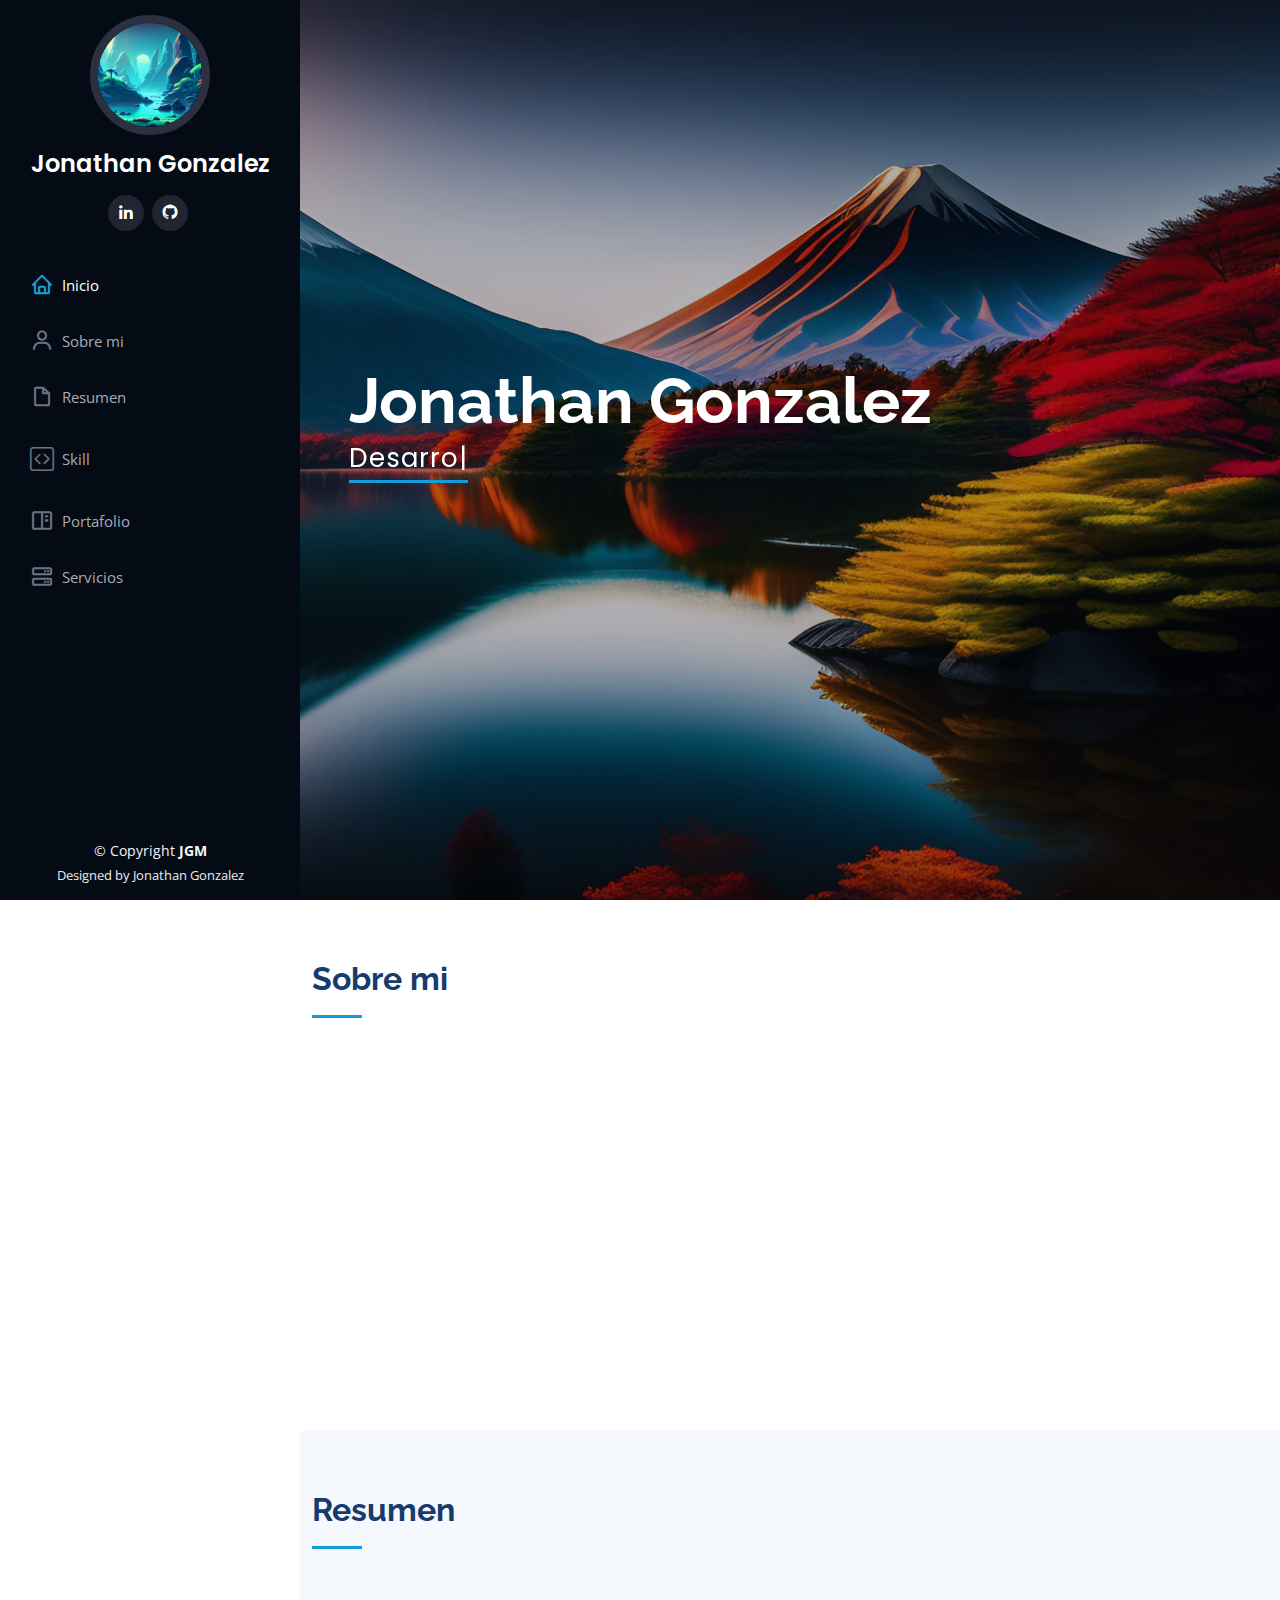
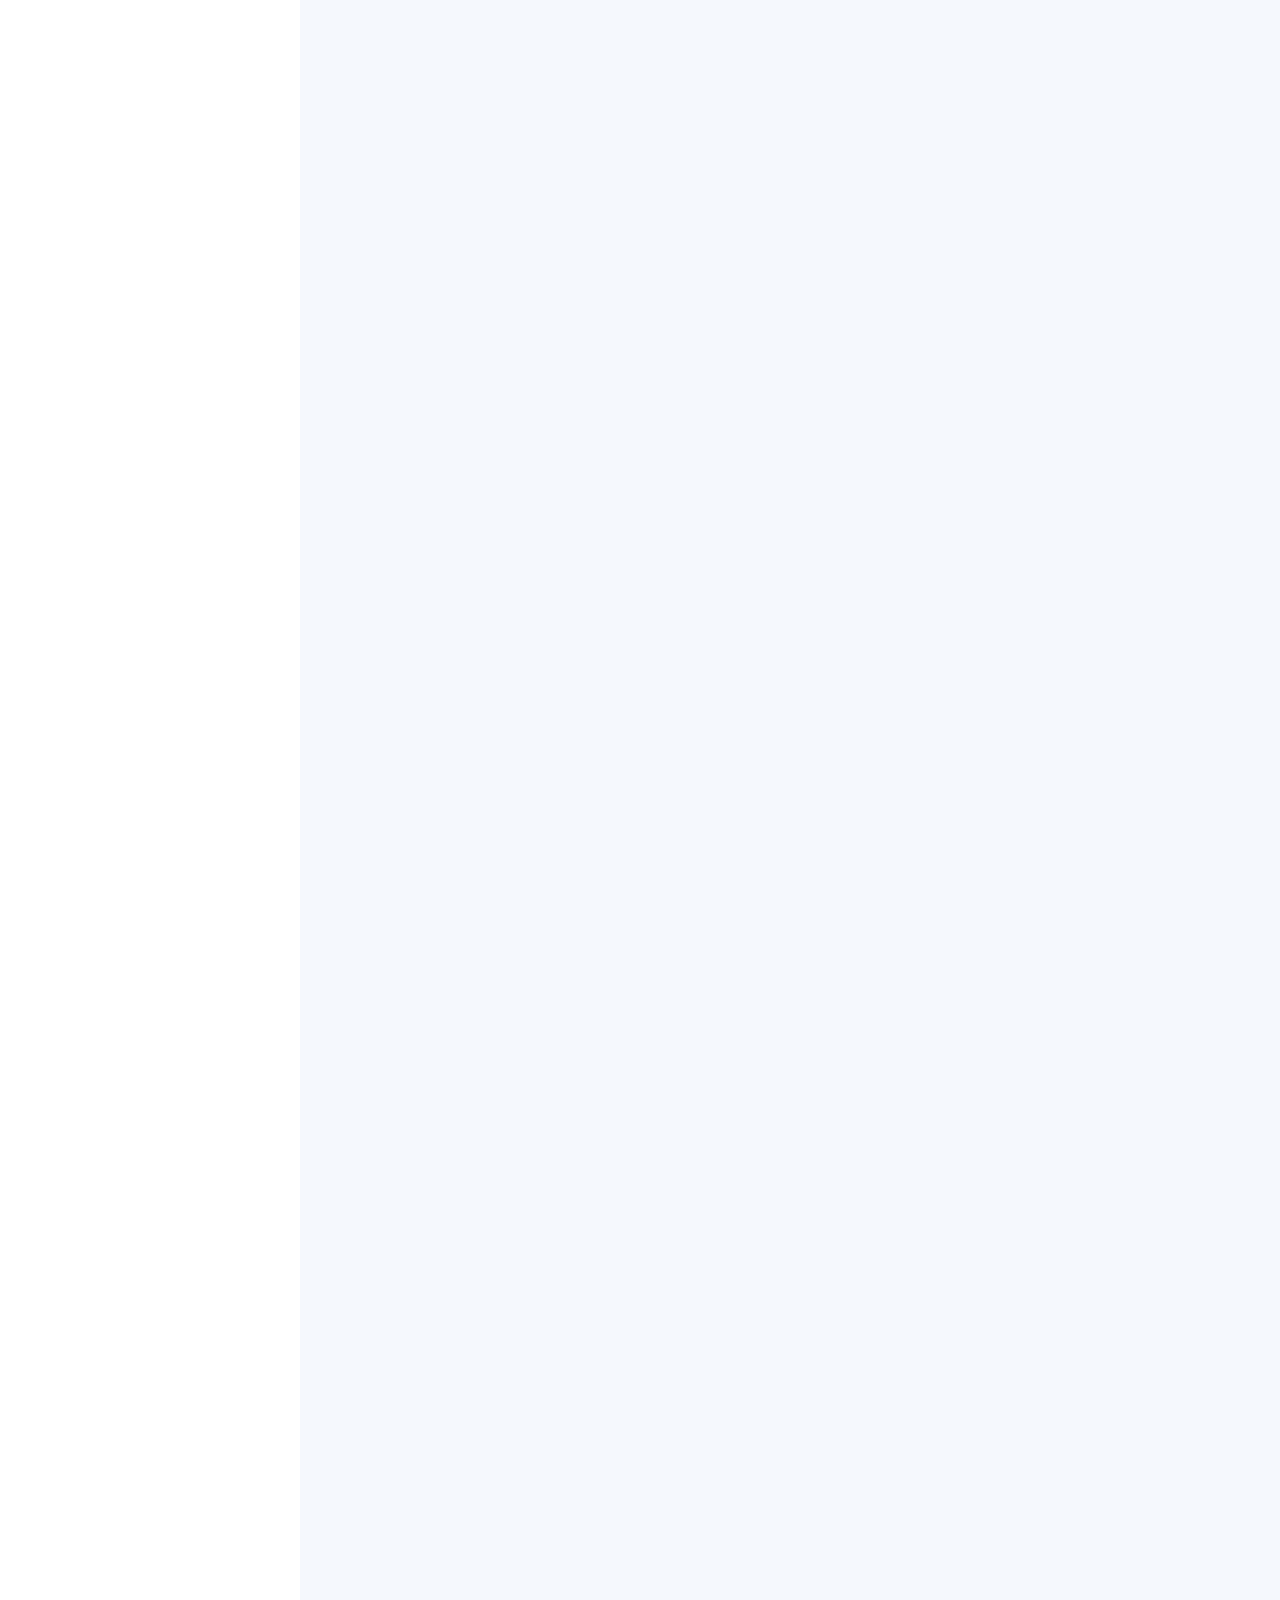
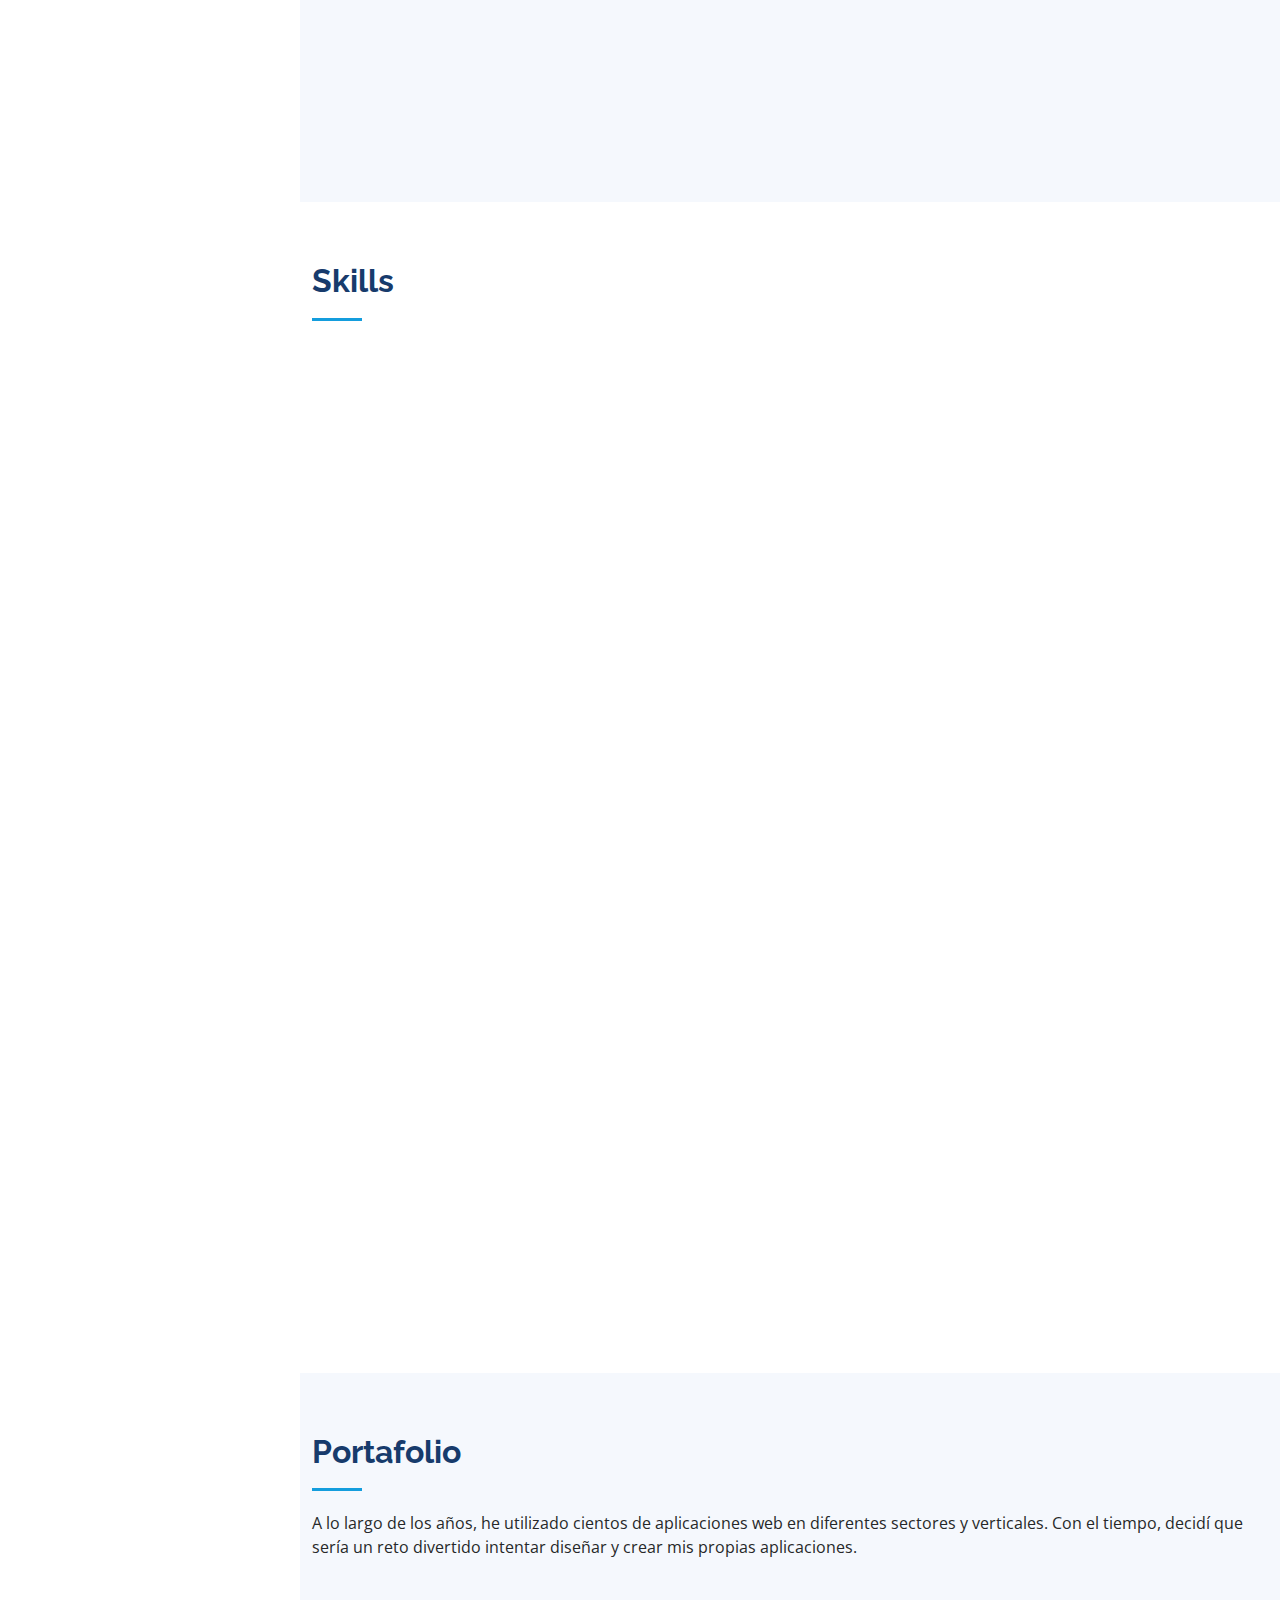
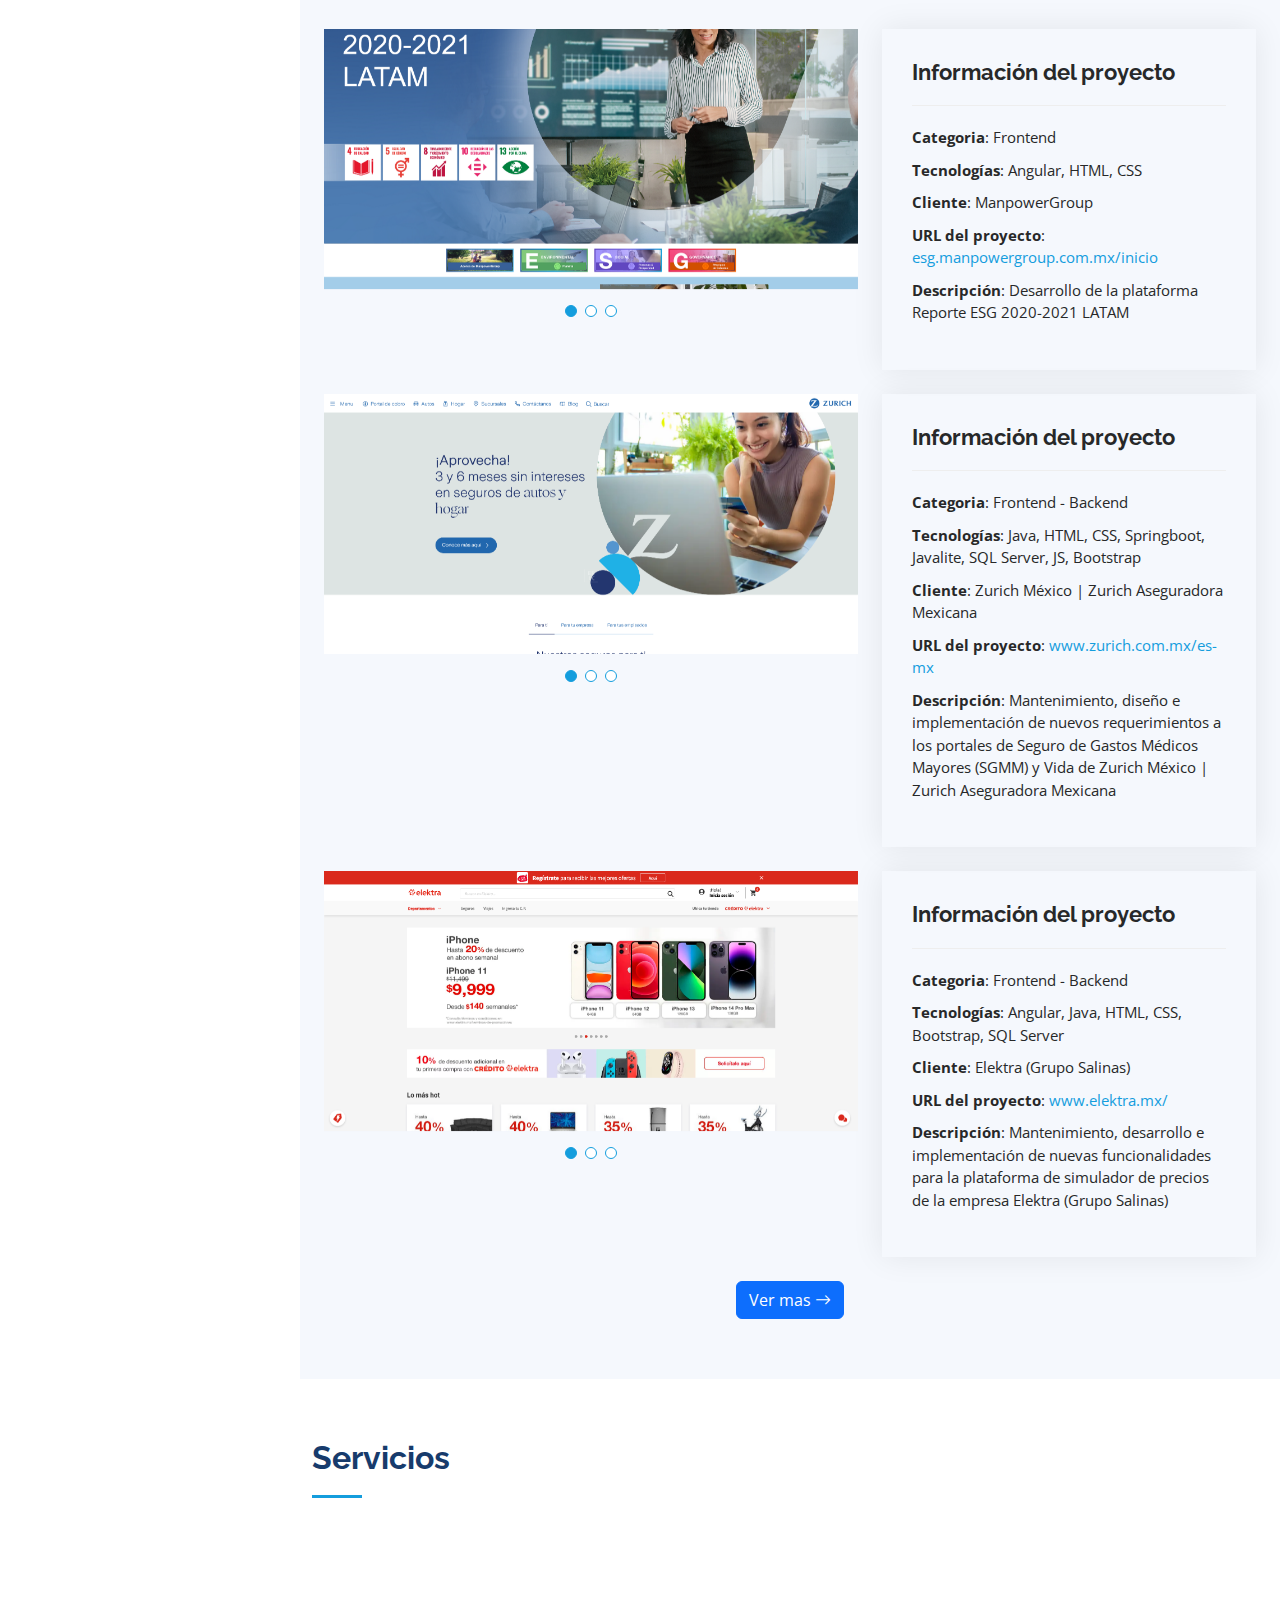
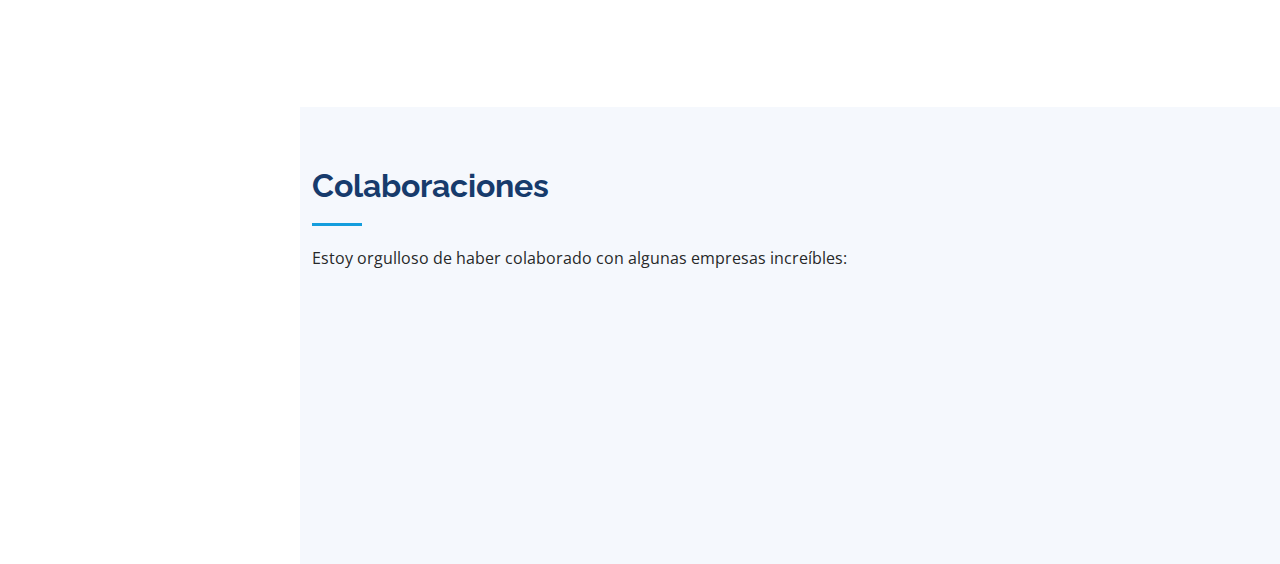
<file: index.html>
<!DOCTYPE html>
<html lang="en">

<head>
  <meta charset="utf-8">
  <meta content="width=device-width, initial-scale=1.0" name="viewport">

  <title>Jonathan GM | Fullstack web developer, Freelancer</title>
  <meta content="" name="description">
  <meta content="" name="keywords">

  <!-- Favicons -->
  <link href="assets/img/favicon-icon.png" rel="icon">
  <link href="assets/img/appletouch-icon.png" rel="apple-touch-icon">

  <!-- Google Fonts -->
  <link href="https://fonts.googleapis.com/css?family=Open+Sans:300,300i,400,400i,600,600i,700,700i|Raleway:300,300i,400,400i,500,500i,600,600i,700,700i|Poppins:300,300i,400,400i,500,500i,600,600i,700,700i" rel="stylesheet">

  <!-- Vendor CSS Files -->
  <link href="assets/vendor/aos/aos.css" rel="stylesheet">
  <link href="assets/vendor/bootstrap/css/bootstrap.min.css" rel="stylesheet">
  <link href="assets/vendor/bootstrap-icons/bootstrap-icons.css" rel="stylesheet">
  <link href="assets/vendor/boxicons/css/boxicons.min.css" rel="stylesheet">
  <link href="assets/vendor/glightbox/css/glightbox.min.css" rel="stylesheet">
  <link href="assets/vendor/swiper/swiper-bundle.min.css" rel="stylesheet">

  <!-- Template Main CSS File -->
  <link href="assets/css/style.css" rel="stylesheet">

  <!-- =======================================================
  * Template Name: Portfolio
  * Updated: May 20 2023 with Bootstrap v5.2.3
  * Author: Jonathan Gonzalez
  ======================================================== -->
</head>

<body>

  <!-- ======= Mobile nav toggle button ======= -->
  <i class="bi bi-list mobile-nav-toggle d-xl-none"></i>

  <!-- ======= Header ======= -->
  <header id="header">
    <div class="d-flex flex-column">

      <div class="profile">
        <img src="assets/img/profile-img.jpg" alt="" class="img-fluid rounded-circle">
        <h1 class="text-light"><a href="index.html">Jonathan Gonzalez</a></h1>
        <div class="social-links mt-3 text-center">
          <a href="https://www.linkedin.com/in/jon-gonmen/" class="linkedin"><i class="bx bxl-linkedin"></i></a>
          <a href="https://github.com/jhonndev" class="github"><i class="bx bxl-github"></i></a>
        </div>
      </div>

      <nav id="navbar" class="nav-menu navbar">
        <ul>
          <li><a href="#hero" class="nav-link scrollto active"><i class="bx bx-home"></i> <span>Inicio</span></a></li>
          <li><a href="#about" class="nav-link scrollto"><i class="bx bx-user"></i> <span>Sobre mi</span></a></li>
          <li><a href="#resume" class="nav-link scrollto"><i class="bx bx-file-blank"></i> <span>Resumen</span></a></li>
          <li><a href="#skills" class="nav-link scrollto"><i class="bi bi-code-square"></i> <span>Skill</span></a></li>
          <li><a href="#portfolio" class="nav-link scrollto"><i class="bx bx-book-content"></i> <span>Portafolio</span></a></li>
          <li><a href="#services" class="nav-link scrollto"><i class="bx bx-server"></i> <span>Servicios</span></a></li>
        </ul>
      </nav><!-- .nav-menu -->
    </div>
  </header><!-- End Header -->

  <!-- ======= Hero Section ======= -->
  <section id="hero" class="d-flex flex-column justify-content-center align-items-center">
    <div class="hero-container" data-aos="fade-in">
      <h1>Jonathan Gonzalez</h1>
      <p><span class="typed" data-typed-items="Desarrollador Frontend, Desarrollador BackEnd, Freelancer"></span></p>
    </div>
  </section><!-- End Hero -->

  <main id="main">

    <!-- ======= About Section ======= -->
    <section id="about" class="about">
      <div class="container">

        <div class="section-title">
          <h2>Sobre mi</h2>
        </div>

        <div class="row">
          <div class="col-lg-4" data-aos="fade-right">
            <img src="assets/img/aboutMe.png" class="img-fluid" alt="">
          </div>
          <div class="col-lg-8 pt-4 pt-lg-0 content" data-aos="fade-left">
            <h3>Desarrollador Web Fullstack</h3>            
            <p>
              Soy <strong>programador full stack</strong>  con experiencia en la industria de seguros, consultoría y educacion. Me especializo en tecnologías con lenguajes como Java, Angular, JavaScript entre otros. Tengo sólidos conocimientos en diseño de interfaces, experiencia de usuarios, code reviews, automatizacion de pruebas API y pruebas de seguridad
            </p>
            <p>
              Siempre he sido una persona con un lado creativo y otro lógico. 
              Cuando descubri el desarrollo web en la universidad, me di cuenta de que sería el ajuste perfecto. Podía usar mi lado creativo para diseñar 
              y mi lado lógico para programar. Además, ser diseñador y desarrollador a la vez me permite asegurarme de que no se pierda ningún detalle en la traducción.
            </p>
          </div>
        </div>

      </div>
    </section><!-- End About Section -->

    <!-- ======= Resume Section ======= -->
    <section id="resume" class="resume section-bg">
      <div class="container">

        <div class="section-title">
          <h2>Resumen</h2>
        </div>

        <div class="row">
          <div class="col-lg-6" data-aos="fade-up">

            <h3 class="resume-title">Educación</h3>
            <div class="resume-item">
              <h4>Ingeniero en Computación</h4>
              <h5>2016 - 2021</h5>
              <p><em>Universidad de Ixtlahuaca CUI, Ixtlahuaca de Rayón, MX</em></p>
              <ul>
                <li>Desarrollo de software</li>
                <li>Analisis de bases de datos</li>
                <li>Administración de servidores</li>
                <li>Administración de redes</li>
                <li>Metodologías de la investigación</li>
              </ul>
            </div>
          </div>
          <div class="col-lg-6" data-aos="fade-up" data-aos-delay="100">
            <h3 class="resume-title">Experiencia Profesional</h3>
            <div class="resume-item">
              <h4>Desarrollador Web</h4>
              <h5>Nov 2022 - May 2023</h5>
              <p><em>Opentechnology de México - Ciudad de México</em></p>
              <ul>
                <li>Mantenimiento, desarrollo e implementación de nuevas funcionalidades para
                  la plataforma de simulador de precios de la empresa Elektra (Grupo Salinas)
                  utilizando las tecnologias de Angular (Frontend) para los microfrontend y Java
                  (Backend) para los servicios api, asi como Microsoft SQL Server como base de
                  datos, todo alojado en AWS.</li>
                <li>Desarrollo de la plataforma Reporte ESG 2020-2021 LATAM para la empresa ManpowerGroup, utilizando la tecnologia de Angular.</li>
              </ul>
            </div>
            <div class="resume-item">
              <h4>Desarrollador Java</h4>
              <h5>Ene 2022 - Nov 2022</h5>
              <p><em>Zurich Insurance - Naucalpan de Juarez, México</em></p>
              <ul>
                <li>Atención a la resolución de incidencias técnicas y actualizaciones de
                  información de usuarios en Bases de datos utilizando SQL Server sobre los
                  sistemas en producción.
                </li>
                <li>Realización de test de API con SOAPUI en los ambientes previos.</li>
                <li>Consumo e implementación de servicios web en sistemas productivos
                  creados con Swagger y OpenAPI, con java servicios REST, RESTFull, SOAP.</li>
                <li>Optimización de mejoras continuas en los sistemas productivos para mejorar
                  la seguridad, tiempo de carga, diseño e implementación de nuevas
                  funcionalidades utilizando los paradigmas POO y MVC.</li>
                <li>Análisis de requerimientos y diseño de las aplicaciones en perfiles Front-End y
                  Back-End para la codificación eficaz así como implementar code reviews
                  utilizando como tecnologia java (Spring Boot y javalite), HTML, CSS, JS,
                  Bootstrap.
                </li>
                <li>Se utilizaron herramientas de versionamiento de codigo como SVN, Team
                  Foundation.
                </li>
                <li>Soporte técnico a los usuarios que utilizan los sistemas productivos
                </li>
                <li>Despliegue de las aplicaciones web a producción utilizando Tomcat, Apache,
                  OpenJDK, Linux, Unix.</li>
              </ul>
            </div>

            <div class="resume-item">
              <h4>Desarrollador Web</h4>
              <h5>Feb 2020 - Nov 2021</h5>
              <p><em>Dep. de Extensión y Vinculación Universidad de Ixtlahuaca - Ixtlahuaca de Rayón</em></p>
              <ul>
                <li>Desarrollo e implementación del sitio web para el departamento de extensión
                  y vinculación así como implementación y actualización de módulos utilizando
                  las tecnologias Angular, HTML, CSS, Javascript, Java, SQL Server.</li>
                <li>Realice tareas de pruebas automatizadas y funciones complejas de forma rutinaria, test de usabilidad.</li>
                <li>Implementación de la metodologia Agil para la elaboración de los proyectos solicitados.</li>
                <li>Se realizaron proyectos con las tecnologias React, HTML, CSS, javascript, python(flask, django), base de datos MongoDB, Postgres</li>
              </ul>
            </div>

          </div>
        </div>

      </div>
    </section><!-- End Resume Section -->

    <!-- ======= Skills Section ======= -->
    <section id="skills" class="skills">
      <div class="container">

        <div class="section-title">
          <h2>Skills</h2>
        </div>

        <div class="skills-content">
          <div class="row">

            <div class="col-md-6 mb-3" data-aos="fade-up">
              <div class="card">
                <div class="card-header"><i class="bi bi-calendar3-event-fill"></i><strong> Frontend</strong></div>
                <div class="card-body">

                  <div class="row">
                    <div class="col-md-6">
                      <div class="progress">
                        <span class="skill">HTML <i class="val">100%</i></span>
                        <div class="progress-bar-wrap">
                          <div class="progress-bar" role="progressbar" aria-valuenow="100" aria-valuemin="0" aria-valuemax="100"></div>
                        </div>
                      </div>
                      <div class="progress">
                        <span class="skill">CSS <i class="val">90%</i></span>
                        <div class="progress-bar-wrap">
                          <div class="progress-bar" role="progressbar" aria-valuenow="98" aria-valuemin="0" aria-valuemax="100"></div>
                        </div>
                      </div>
                      <div class="progress">
                        <span class="skill">JavaScript <i class="val">93%</i></span>
                        <div class="progress-bar-wrap">
                          <div class="progress-bar" role="progressbar" aria-valuenow="93" aria-valuemin="0" aria-valuemax="100"></div>
                        </div>
                      </div>
                      <div class="progress">
                        <span class="skill">Angular <i class="val">90%</i></span>
                        <div class="progress-bar-wrap">
                          <div class="progress-bar" role="progressbar" aria-valuenow="90" aria-valuemin="0" aria-valuemax="100"></div>
                        </div>
                      </div>
                      <div class="progress">
                        <span class="skill">Bootstrap <i class="val">100%</i></span>
                        <div class="progress-bar-wrap">
                          <div class="progress-bar" role="progressbar" aria-valuenow="100" aria-valuemin="0" aria-valuemax="100"></div>
                        </div>
                      </div>
                      <div class="progress">
                        <span class="skill">Material UI <i class="val">90%</i></span>
                        <div class="progress-bar-wrap">
                          <div class="progress-bar" role="progressbar" aria-valuenow="90" aria-valuemin="0" aria-valuemax="100"></div>
                        </div>
                      </div>
                    </div>

                    <div class="col-md-6">
                      <div class="progress">
                        <span class="skill">VUE <i class="val">60%</i></span>
                        <div class="progress-bar-wrap">
                          <div class="progress-bar" role="progressbar" aria-valuenow="60" aria-valuemin="0" aria-valuemax="100"></div>
                        </div>
                      </div>
                      <div class="progress">
                        <span class="skill">React <i class="val">65%</i></span>
                        <div class="progress-bar-wrap">
                          <div class="progress-bar" role="progressbar" aria-valuenow="65" aria-valuemin="0" aria-valuemax="100"></div>
                        </div>
                      </div>
                    </div>

                  </div>
  
                </div>
              </div>
            </div>
  
            <div class="col-md-6 mb-3" data-aos="fade-up">
              <div class="card">
                <div class="card-header"><i class="bi bi-file-earmark-code-fill"></i><strong> Backend</strong></div>
                <div class="card-body">
  
                  <div class="row">
                    <div class="col-md-6">
  
                      <div class="progress">
                        <span class="skill">Java <i class="val">93%</i></span>
                        <div class="progress-bar-wrap">
                          <div class="progress-bar" role="progressbar" aria-valuenow="93" aria-valuemin="0" aria-valuemax="100"></div>
                        </div>
                      </div>
                      <div class="progress">
                        <span class="skill">C# <i class="val">89%</i></span>
                        <div class="progress-bar-wrap">
                          <div class="progress-bar" role="progressbar" aria-valuenow="89" aria-valuemin="0" aria-valuemax="100"></div>
                        </div>
                      </div>
                      <div class="progress">
                        <span class="skill">Springboot <i class="val">93%</i></span>
                        <div class="progress-bar-wrap">
                          <div class="progress-bar" role="progressbar" aria-valuenow="93" aria-valuemin="0" aria-valuemax="100"></div>
                        </div>
                      </div>
                      <div class="progress">
                        <span class="skill">Javalite <i class="val">85%</i></span>
                        <div class="progress-bar-wrap">
                          <div class="progress-bar" role="progressbar" aria-valuenow="85" aria-valuemin="0" aria-valuemax="100"></div>
                        </div>
                      </div>
                      <div class="progress">
                        <span class="skill">Typescript <i class="val">94%</i></span>
                        <div class="progress-bar-wrap">
                          <div class="progress-bar" role="progressbar" aria-valuenow="94" aria-valuemin="0" aria-valuemax="100"></div>
                        </div>
                      </div>
                      <div class="progress">
                        <span class="skill">NodeJS <i class="val">88%</i></span>
                        <div class="progress-bar-wrap">
                          <div class="progress-bar" role="progressbar" aria-valuenow="88" aria-valuemin="0" aria-valuemax="100"></div>
                        </div>
                      </div>
  
                    </div>
  
                    <div class="col-md-6">
  
                      <div class="progress">
                        <span class="skill">Express <i class="val">88%</i></span>
                        <div class="progress-bar-wrap">
                          <div class="progress-bar" role="progressbar" aria-valuenow="88" aria-valuemin="0" aria-valuemax="100"></div>
                        </div>
                      </div>
                      <div class="progress">
                        <span class="skill">PHP <i class="val">80%</i></span>
                        <div class="progress-bar-wrap">
                          <div class="progress-bar" role="progressbar" aria-valuenow="80" aria-valuemin="0" aria-valuemax="100"></div>
                        </div>
                      </div>
                      <div class="progress">
                        <span class="skill">Python <i class="val">60%</i></span>
                        <div class="progress-bar-wrap">
                          <div class="progress-bar" role="progressbar" aria-valuenow="60" aria-valuemin="0" aria-valuemax="100"></div>
                        </div>
                      </div>
                      <div class="progress">
                        <span class="skill">Django <i class="val">62%</i></span>
                        <div class="progress-bar-wrap">
                          <div class="progress-bar" role="progressbar" aria-valuenow="62" aria-valuemin="0" aria-valuemax="100"></div>
                        </div>
                      </div>
                      <div class="progress">
                        <span class="skill">Flask <i class="val">65%</i></span>
                        <div class="progress-bar-wrap">
                          <div class="progress-bar" role="progressbar" aria-valuenow="65" aria-valuemin="0" aria-valuemax="100"></div>
                        </div>
                      </div>
  
                    </div>
  
                  </div>
                  
                </div>
              </div>
            </div>
  
            <div class="col-md-6 mb-3" data-aos="fade-up" data-aos-delay="200">
              <div class="card">
                <div class="card-header"><i class="bi bi-database-fill"></i><strong> Bases de Datos</strong></div>
                <div class="card-body">
                  <div class="progress">
                    <span class="skill">Microsoft SQL Server <i class="val">96%</i></span>
                    <div class="progress-bar-wrap">
                      <div class="progress-bar" role="progressbar" aria-valuenow="96" aria-valuemin="0" aria-valuemax="100"></div>
                    </div>
                  </div>
                  <div class="progress">
                    <span class="skill">MySQL <i class="val">95%</i></span>
                    <div class="progress-bar-wrap">
                      <div class="progress-bar" role="progressbar" aria-valuenow="95" aria-valuemin="0" aria-valuemax="100"></div>
                    </div>
                  </div>
                  <div class="progress">
                    <span class="skill">PostgreSQL <i class="val">82%</i></span>
                    <div class="progress-bar-wrap">
                      <div class="progress-bar" role="progressbar" aria-valuenow="82" aria-valuemin="0" aria-valuemax="100"></div>
                    </div>
                  </div>
                  <div class="progress">
                    <span class="skill">MariaDB <i class="val">78%</i></span>
                    <div class="progress-bar-wrap">
                      <div class="progress-bar" role="progressbar" aria-valuenow="78" aria-valuemin="0" aria-valuemax="100"></div>
                    </div>
                  </div>
                  <div class="progress">
                    <span class="skill">MongoDB <i class="val">80%</i></span>
                    <div class="progress-bar-wrap">
                      <div class="progress-bar" role="progressbar" aria-valuenow="80" aria-valuemin="0" aria-valuemax="100"></div>
                    </div>
                  </div>
                </div>
              </div>
            </div>
  
            <div class="col-md-6 mb-3" data-aos="fade-up" data-aos-delay="200">
              <div class="card">
                <div class="card-header"><i class="bi bi-bookmark-check-fill"></i><strong> Otras tecnologías</strong></div>
                <div class="card-body">
                  <div class="row">
                    <div class="col-md-6">
                        <ul>
                          <li><span class="skill">Microservicios con Java (Springboot) y C#</span></li>
                          <li><span class="skill">Creación de API's con Springboot, C# y NodeJS(Express)</span></li>
                          <li><span class="skill">Creación de microfrontend con Angular</span></li>
                          <li><span class="skill">Documentación de API's con Swagger</span></li>
                          <li><span class="skill">Programación Orientada a Objetos (POO) y Modelo Vista Controlador (MVC)</span></li>
                          <li><span class="skill">Aplicaciones web progresivas (PWA)</span></li>
                        </ul>
                    </div>
  
                    <div class="col-md-6">
                        <ul>
                          <li><span class="skill">Kubernetes, Docker, Elastic Stack, webpack, entornos virtuales</span></li>
                          <li><span class="skill">Patrones de diseño y seguridad</span></li>
                          <li><span class="skill">Fundamentos e integración en la nube con AWS y Microsoft Azure</span></li>
                          <li><span class="skill">Automatización de pruebas de API con SoapUI</span></li>
                          <li><span class="skill">Integración continua con Jenkis y pruebas unitarias con JUnit</span></li>
                        </ul>
                    </div>
  
                  </div>
                </div>
              </div>
            </div>
  
  
          </div>
        </div>

      </div> 

    </section><!-- End Skills Section -->

    <!-- ======= Portfolio Section ======= -->
    <section id="portfolio" class="portfolio section-bg">
      <div class="container">

        <div class="section-title">
          <h2>Portafolio</h2>
          <p>A lo largo de los años, he utilizado cientos de aplicaciones web en diferentes sectores y verticales. Con el tiempo, decidí que sería un reto divertido intentar diseñar y crear mis propias aplicaciones.</p>
        </div>

        <div id="portfolio-details" class="portfolio-details">
          <div class="container">
            <div class="row gy-4 mb-4">
              <div class="col-lg-7">
                <div class="portfolio-details-slider swiper">
                  <div class="swiper-wrapper align-items-center">
    
                    <div class="swiper-slide">
                      <img src="assets/img/portfolio/manpower1.png" alt="">
                    </div>
    
                    <div class="swiper-slide">
                      <img src="assets/img/portfolio/manpower2.png" alt="">
                    </div>
    
                    <div class="swiper-slide">
                      <img src="assets/img/portfolio/manpower3.png" alt="">
                    </div>
    
                  </div>
                  <div class="swiper-pagination"></div>
                </div>
              </div>
    
              <div class="col-lg-5">
                <div class="portfolio-info">
                  <h3>Información del proyecto</h3>
                  <ul>
                    <li><strong>Categoria</strong>: Frontend</li>
                    <li><strong>Tecnologías</strong>: Angular, HTML, CSS</li>
                    <li><strong>Cliente</strong>: ManpowerGroup</li>
                    <li><strong>URL del proyecto</strong>: <a href="https://esg.manpowergroup.com.mx/inicio">esg.manpowergroup.com.mx/inicio</a></li>
                    <li><strong>Descripción</strong>: Desarrollo de la plataforma Reporte ESG 2020-2021 LATAM</li>
                  </ul>
                </div>
              </div>
            </div>
    
            <div class="row gy-4 mb-4">
              <div class="col-lg-7">
                <div class="portfolio-details-slider swiper">
                  <div class="swiper-wrapper align-items-center">
    
                    <div class="swiper-slide">
                      <img src="assets/img/portfolio/zurich1.png" alt="">
                    </div>
    
                    <div class="swiper-slide">
                      <img src="assets/img/portfolio/zurich2.png" alt="">
                    </div>
    
                    <div class="swiper-slide">
                      <img src="assets/img/portfolio/zurich3.png" alt="">
                    </div>
    
                  </div>
                  <div class="swiper-pagination"></div>
                </div>
              </div>
    
              <div class="col-lg-5">
                <div class="portfolio-info">
                  <h3>Información del proyecto</h3>
                  <ul>
                    <li><strong>Categoria</strong>: Frontend - Backend</li>
                    <li><strong>Tecnologías</strong>: Java, HTML, CSS, Springboot, Javalite, SQL Server, JS, Bootstrap</li>
                    <li><strong>Cliente</strong>: Zurich México | Zurich Aseguradora Mexicana<li>
                    <li><strong>URL del proyecto</strong>: <a href="https://www.zurich.com.mx/es-mx">www.zurich.com.mx/es-mx</a></li>
                    <li><strong>Descripción</strong>: Mantenimiento, diseño e implementación de nuevos requerimientos a los portales de Seguro de Gastos Médicos Mayores (SGMM) y Vida de Zurich México | Zurich Aseguradora Mexicana</li>
                  </ul>
                </div>
              </div>
            </div>
    
            <div class="row gy-4 mb-4">
              <div class="col-lg-7">
                <div class="portfolio-details-slider swiper">
                  <div class="swiper-wrapper align-items-center">
    
                    <div class="swiper-slide">
                      <img src="assets/img/portfolio/elektra1.png" alt="">
                    </div>
    
                    <div class="swiper-slide">
                      <img src="assets/img/portfolio/elektra2.png" alt="">
                    </div>
    
                    <div class="swiper-slide">
                      <img src="assets/img/portfolio/elektra3.png" alt="">
                    </div>
    
                  </div>
                  <div class="swiper-pagination"></div>
                </div>
              </div>
    
              <div class="col-lg-5">
                <div class="portfolio-info">
                  <h3>Información del proyecto</h3>
                  <ul>
                    <li><strong>Categoria</strong>: Frontend - Backend</li>
                    <li><strong>Tecnologías</strong>: Angular, Java, HTML, CSS, Bootstrap, SQL Server </li>
                    <li><strong>Cliente</strong>: Elektra (Grupo Salinas)</li>
                    <li><strong>URL del proyecto</strong>: <a href="https://www.elektra.mx/">www.elektra.mx/</a></li>
                    <li><strong>Descripción</strong>: Mantenimiento, desarrollo e implementación de nuevas funcionalidades para
                      la plataforma de simulador de precios de la empresa Elektra (Grupo Salinas)</li>
                  </ul>
                </div>
              </div>
            </div>
          </div>
          <div class="text-center">
            <a href="portfolio-details.html" class="btn btn-primary">Ver mas <i class="bi bi-arrow-right"></i></a>
          </div>
        </div>

      </div>
    </section><!-- End Portfolio Section -->

    <!-- ======= Services Section ======= -->
    <section id="services" class="services">
      <div class="container">

        <div class="section-title">
          <h2>Servicios</h2>
        </div>

        <div class="row">
          <div class="col-lg-3 col-md-6 icon-box" data-aos="fade-up">
            <div class="icon"><i class="bi bi-window"></i></div>
            <h4 class="title"><a href="">Desarrollo Frontend</a></h4>
          </div>
          <div class="col-lg-3 col-md-6 icon-box" data-aos="fade-up" data-aos-delay="100">
            <div class="icon"><i class="bi bi-card-checklist"></i></div>
            <h4 class="title"><a href="">Desarrollo Backend</a></h4>
          </div>
          <div class="col-lg-3 col-md-6 icon-box" data-aos="fade-up" data-aos-delay="200">
            <div class="icon"><i class="bi bi-database"></i></div>
            <h4 class="title"><a href="">Administrador de bases de datos</a></h4>
          </div>
          <div class="col-lg-3 col-md-6 icon-box" data-aos="fade-up" data-aos-delay="300">
            <div class="icon"><i class="bi bi-hdd-stack"></i></div>
            <h4 class="title"><a href="">Administrador de servidores</a></h4>
          </div>
        </div>

      </div>
    </section><!-- End Services Section -->

    <!-- ======= Client Section ======= -->
    <section id="testimonials" class="testimonials section-bg">
      <div class="container">

        <div class="section-title">
          <h2>Colaboraciones</h2>
          <p>Estoy orgulloso de haber colaborado con algunas empresas increíbles:</p>
        </div>

        <div class="testimonials-slider swiper" data-aos="fade-up" data-aos-delay="100">
          <div class="swiper-wrapper">

            <div class="swiper-slide">
              <div class="testimonial-item" data-aos="fade-up">
                <img src="assets/img/testimonials/opentechLogo.jpg" class="testimonial-img" alt="">
                <h3>Opentechnology de México</h3>
              </div>
            </div><!-- End testimonial item -->

            <div class="swiper-slide">
              <div class="testimonial-item" data-aos="fade-up" data-aos-delay="100">
                <img src="assets/img/testimonials/zurichLogo.jpg" class="testimonial-img" alt="">
                <h3>Zurich México | Zurich Aseguradora Mexicana</h3>
              </div>
            </div><!-- End testimonial item -->

            <div class="swiper-slide">
              <div class="testimonial-item" data-aos="fade-up" data-aos-delay="200">
                <img src="assets/img/testimonials/elektraLogo.jpg" class="testimonial-img" alt="">
                <h3>Elektra | Grupo Salinas</h3>
              </div>
            </div><!-- End testimonial item -->

            <div class="swiper-slide">
              <div class="testimonial-item" data-aos="fade-up" data-aos-delay="300">
                <img src="assets/img/testimonials/manpowergroupLogo.jpg" class="testimonial-img" alt="">
                <h3>ManpowerGroup</h3>
              </div>
            </div><!-- End testimonial item -->

          </div>
          <div class="swiper-pagination"></div>
        </div>

      </div>
    </section><!-- End Testimonials Section -->


  </main><!-- End #main -->

  <!-- ======= Footer ======= -->
  <footer id="footer">
    <div class="container">
      <div class="copyright">
        &copy; Copyright <strong><span>JGM</span></strong>
      </div>
      <div class="credits">
        Designed by Jonathan Gonzalez
      </div>
    </div>
  </footer><!-- End  Footer -->

  <a href="#" class="back-to-top d-flex align-items-center justify-content-center"><i class="bi bi-arrow-up-short"></i></a>

  <!-- Vendor JS Files -->
  <script src="assets/vendor/purecounter/purecounter_vanilla.js"></script>
  <script src="assets/vendor/aos/aos.js"></script>
  <script src="assets/vendor/bootstrap/js/bootstrap.bundle.min.js"></script>
  <script src="assets/vendor/glightbox/js/glightbox.min.js"></script>
  <script src="assets/vendor/isotope-layout/isotope.pkgd.min.js"></script>
  <script src="assets/vendor/swiper/swiper-bundle.min.js"></script>
  <script src="assets/vendor/typed.js/typed.min.js"></script>
  <script src="assets/vendor/waypoints/noframework.waypoints.js"></script>
  <script src="assets/vendor/php-email-form/validate.js"></script>

  <!-- Template Main JS File -->
  <script src="assets/js/main.js"></script>

</body>

</html>
</file>
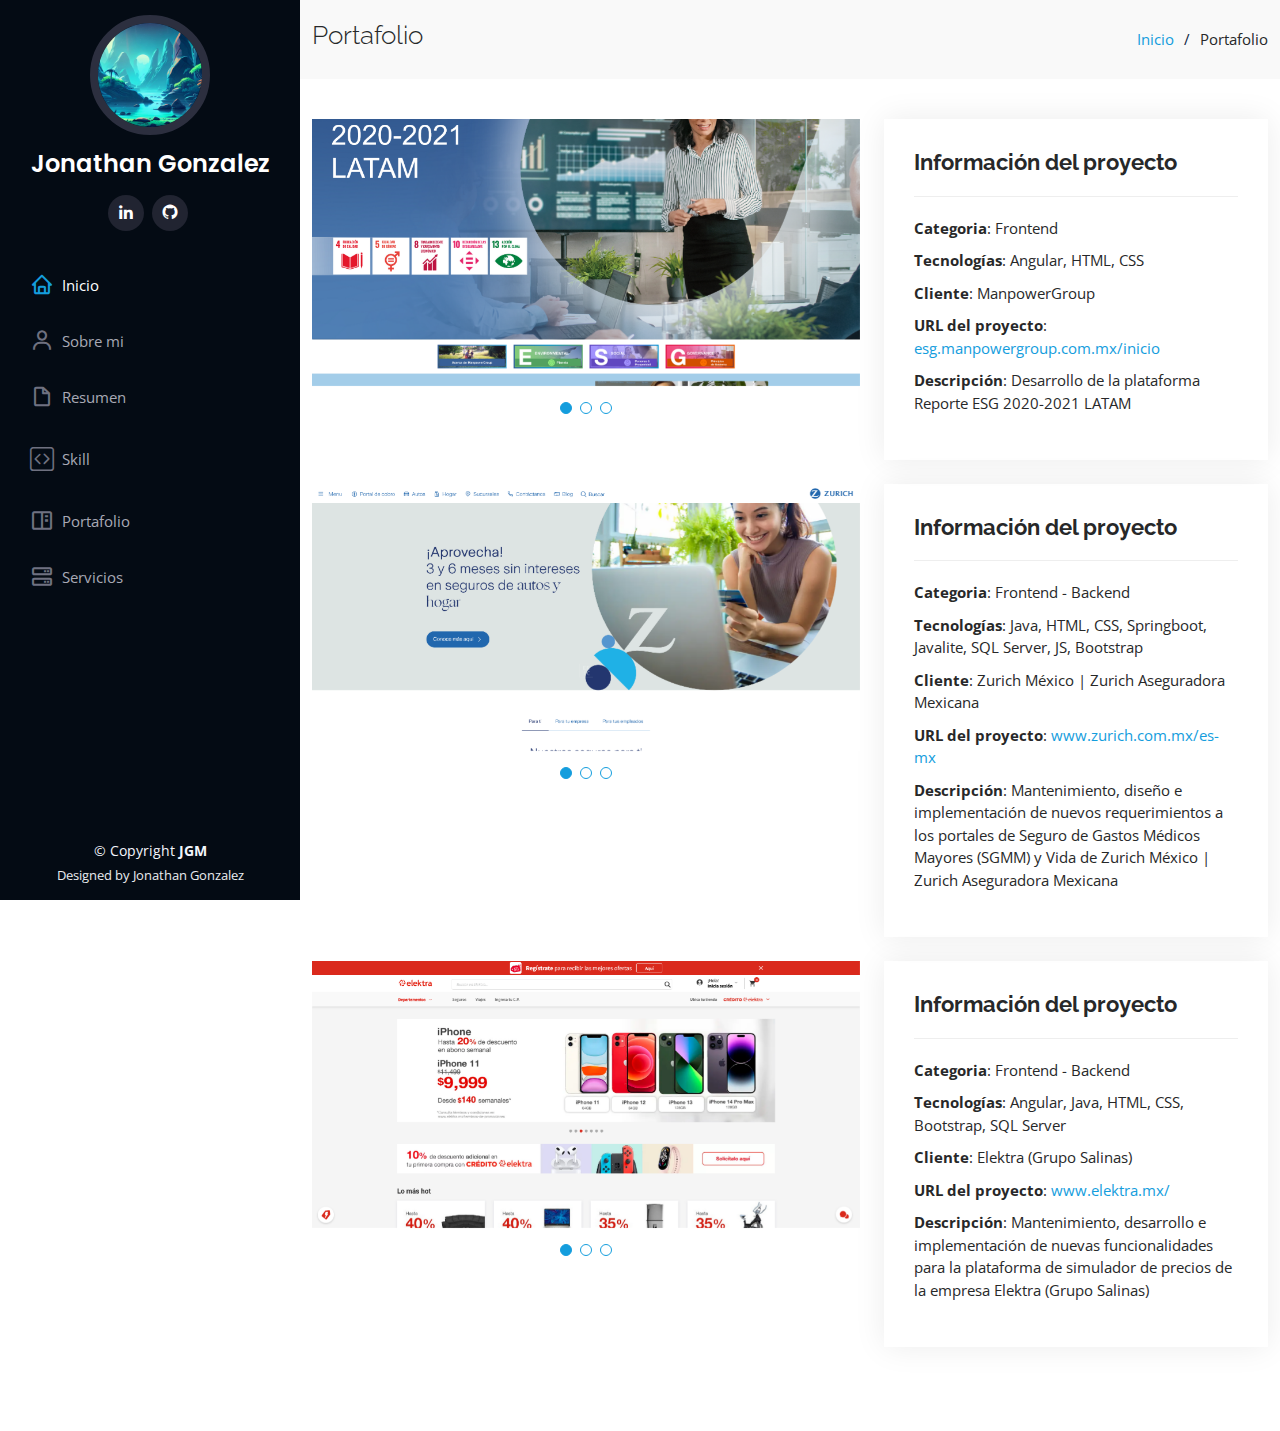
<file: portfolio-details.html>
<!DOCTYPE html>
<html lang="en">

<head>
  <meta charset="utf-8">
  <meta content="width=device-width, initial-scale=1.0" name="viewport">

  <title>Jonathan GM | Fullstack web developer, Freelancer</title>
  <meta content="" name="description">
  <meta content="" name="keywords">

  <!-- Favicons -->
  <link href="assets/img/favicon-icon.png" rel="icon">
  <link href="assets/img/appletouch-icon.png" rel="apple-touch-icon">

  <!-- Google Fonts -->
  <link href="https://fonts.googleapis.com/css?family=Open+Sans:300,300i,400,400i,600,600i,700,700i|Raleway:300,300i,400,400i,500,500i,600,600i,700,700i|Poppins:300,300i,400,400i,500,500i,600,600i,700,700i" rel="stylesheet">

  <!-- Vendor CSS Files -->
  <link href="assets/vendor/aos/aos.css" rel="stylesheet">
  <link href="assets/vendor/bootstrap/css/bootstrap.min.css" rel="stylesheet">
  <link href="assets/vendor/bootstrap-icons/bootstrap-icons.css" rel="stylesheet">
  <link href="assets/vendor/boxicons/css/boxicons.min.css" rel="stylesheet">
  <link href="assets/vendor/glightbox/css/glightbox.min.css" rel="stylesheet">
  <link href="assets/vendor/swiper/swiper-bundle.min.css" rel="stylesheet">

  <!-- Template Main CSS File -->
  <link href="assets/css/style.css" rel="stylesheet">

  <!-- =======================================================
  * Template Name: Portfolio
  * Updated: May 20 2023 with Bootstrap v5.2.3
  * Author: Jonathan Gonzalez
  ======================================================== -->
</head>

<body>

  <!-- ======= Mobile nav toggle button ======= -->
  <i class="bi bi-list mobile-nav-toggle d-xl-none"></i>

  <!-- ======= Header ======= -->
  <header id="header">
    <div class="d-flex flex-column">

      <div class="profile">
        <img src="assets/img/profile-img.jpg" alt="" class="img-fluid rounded-circle">
        <h1 class="text-light"><a href="index.html">Jonathan Gonzalez</a></h1>
        <div class="social-links mt-3 text-center">
          <a href="https://www.linkedin.com/in/jon-gonmen/" class="linkedin"><i class="bx bxl-linkedin"></i></a>
          <a href="https://github.com/jhonndev" class="github"><i class="bx bxl-github"></i></a>
        </div>
      </div>

      <nav id="navbar" class="nav-menu navbar">
        <ul>
          <li><a href="index.html#hero" class="nav-link scrollto active"><i class="bx bx-home"></i> <span>Inicio</span></a></li>
          <li><a href="index.html#about" class="nav-link scrollto"><i class="bx bx-user"></i> <span>Sobre mi</span></a></li>
          <li><a href="index.html#resume" class="nav-link scrollto"><i class="bx bx-file-blank"></i> <span>Resumen</span></a></li>
          <li><a href="index.html#skills" class="nav-link scrollto"><i class="bi bi-code-square"></i> <span>Skill</span></a></li>
          <li><a href="index.html#portfolio" class="nav-link scrollto"><i class="bx bx-book-content"></i> <span>Portafolio</span></a></li>
          <li><a href="index.html#services" class="nav-link scrollto"><i class="bx bx-server"></i> <span>Servicios</span></a></li>
        </ul>
      </nav><!-- .nav-menu -->
    </div>
  </header><!-- End Header -->

  <main id="main">

    <!-- ======= Breadcrumbs ======= -->
    <section id="breadcrumbs" class="breadcrumbs">
      <div class="container">

        <div class="d-flex justify-content-between align-items-center">
          <h2>Portafolio</h2>
          <ol>
            <li><a href="index.html">Inicio</a></li>
            <li>Portafolio</li>
          </ol>
        </div>

      </div>
    </section><!-- End Breadcrumbs -->

    <!-- ======= Portfolio Details Section ======= -->
    <section id="portfolio-details" class="portfolio-details">
      <div class="container">
        <div class="row gy-4 mb-4">
          <div class="col-lg-7">
            <div class="portfolio-details-slider swiper">
              <div class="swiper-wrapper align-items-center">

                <div class="swiper-slide">
                  <img src="assets/img/portfolio/manpower1.png" alt="">
                </div>

                <div class="swiper-slide">
                  <img src="assets/img/portfolio/manpower2.png" alt="">
                </div>

                <div class="swiper-slide">
                  <img src="assets/img/portfolio/manpower3.png" alt="">
                </div>

              </div>
              <div class="swiper-pagination"></div>
            </div>
          </div>

          <div class="col-lg-5">
            <div class="portfolio-info">
              <h3>Información del proyecto</h3>
              <ul>
                <li><strong>Categoria</strong>: Frontend</li>
                <li><strong>Tecnologías</strong>: Angular, HTML, CSS</li>
                <li><strong>Cliente</strong>: ManpowerGroup</li>
                <li><strong>URL del proyecto</strong>: <a href="https://esg.manpowergroup.com.mx/inicio">esg.manpowergroup.com.mx/inicio</a></li>
                <li><strong>Descripción</strong>: Desarrollo de la plataforma Reporte ESG 2020-2021 LATAM</li>
              </ul>
            </div>
          </div>
        </div>

        <div class="row gy-4 mb-4">
          <div class="col-lg-7">
            <div class="portfolio-details-slider swiper">
              <div class="swiper-wrapper align-items-center">

                <div class="swiper-slide">
                  <img src="assets/img/portfolio/zurich1.png" alt="">
                </div>

                <div class="swiper-slide">
                  <img src="assets/img/portfolio/zurich2.png" alt="">
                </div>

                <div class="swiper-slide">
                  <img src="assets/img/portfolio/zurich3.png" alt="">
                </div>

              </div>
              <div class="swiper-pagination"></div>
            </div>
          </div>

          <div class="col-lg-5">
            <div class="portfolio-info">
              <h3>Información del proyecto</h3>
              <ul>
                <li><strong>Categoria</strong>: Frontend - Backend</li>
                <li><strong>Tecnologías</strong>: Java, HTML, CSS, Springboot, Javalite, SQL Server, JS, Bootstrap</li>
                <li><strong>Cliente</strong>: Zurich México | Zurich Aseguradora Mexicana<li>
                <li><strong>URL del proyecto</strong>: <a href="https://www.zurich.com.mx/es-mx">www.zurich.com.mx/es-mx</a></li>
                <li><strong>Descripción</strong>: Mantenimiento, diseño e implementación de nuevos requerimientos a los portales de Seguro de Gastos Médicos Mayores (SGMM) y Vida de Zurich México | Zurich Aseguradora Mexicana</li>
              </ul>
            </div>
          </div>
        </div>

        <div class="row gy-4 mb-4">
          <div class="col-lg-7">
            <div class="portfolio-details-slider swiper">
              <div class="swiper-wrapper align-items-center">

                <div class="swiper-slide">
                  <img src="assets/img/portfolio/elektra1.png" alt="">
                </div>

                <div class="swiper-slide">
                  <img src="assets/img/portfolio/elektra2.png" alt="">
                </div>

                <div class="swiper-slide">
                  <img src="assets/img/portfolio/elektra3.png" alt="">
                </div>

              </div>
              <div class="swiper-pagination"></div>
            </div>
          </div>

          <div class="col-lg-5">
            <div class="portfolio-info">
              <h3>Información del proyecto</h3>
              <ul>
                <li><strong>Categoria</strong>: Frontend - Backend</li>
                <li><strong>Tecnologías</strong>: Angular, Java, HTML, CSS, Bootstrap, SQL Server </li>
                <li><strong>Cliente</strong>: Elektra (Grupo Salinas)</li>
                <li><strong>URL del proyecto</strong>: <a href="https://www.elektra.mx/">www.elektra.mx/</a></li>
                <li><strong>Descripción</strong>: Mantenimiento, desarrollo e implementación de nuevas funcionalidades para
                  la plataforma de simulador de precios de la empresa Elektra (Grupo Salinas)</li>
              </ul>
            </div>
          </div>
        </div>
      </div>
    </section><!-- End Portfolio Details Section -->

  </main><!-- End #main -->

  <!-- ======= Footer ======= -->
  <footer id="footer">
    <div class="container">
      <div class="copyright">
        &copy; Copyright <strong><span>JGM</span></strong>
      </div>
      <div class="credits">
        Designed by Jonathan Gonzalez
      </div>
    </div>
  </footer><!-- End  Footer -->

  <a href="#" class="back-to-top d-flex align-items-center justify-content-center"><i class="bi bi-arrow-up-short"></i></a>

  <!-- Vendor JS Files -->
  <script src="assets/vendor/purecounter/purecounter_vanilla.js"></script>
  <script src="assets/vendor/aos/aos.js"></script>
  <script src="assets/vendor/bootstrap/js/bootstrap.bundle.min.js"></script>
  <script src="assets/vendor/glightbox/js/glightbox.min.js"></script>
  <script src="assets/vendor/isotope-layout/isotope.pkgd.min.js"></script>
  <script src="assets/vendor/swiper/swiper-bundle.min.js"></script>
  <script src="assets/vendor/typed.js/typed.min.js"></script>
  <script src="assets/vendor/waypoints/noframework.waypoints.js"></script>
  <script src="assets/vendor/php-email-form/validate.js"></script>

  <!-- Template Main JS File -->
  <script src="assets/js/main.js"></script>

</body>

</html>
</file>
<file: assets/css/style.css>
/**
* Template Name: Portfolio
* Updated: May 20 2023 with Bootstrap v5.2.3
* Author: Jonathan Gonzalez
*/

/*--------------------------------------------------------------
# General
--------------------------------------------------------------*/
body {
  font-family: "Open Sans", sans-serif;
  color: #272829;
}

a {
  color: #149ddd;
  text-decoration: none;
}

a:hover {
  color: #37b3ed;
  text-decoration: none;
}

h1,
h2,
h3,
h4,
h5,
h6 {
  font-family: "Raleway", sans-serif;
}

/*--------------------------------------------------------------
# Back to top button
--------------------------------------------------------------*/
.back-to-top {
  position: fixed;
  visibility: hidden;
  opacity: 0;
  right: 15px;
  bottom: 15px;
  z-index: 996;
  background: #149ddd;
  width: 40px;
  height: 40px;
  border-radius: 50px;
  transition: all 0.4s;
}

.back-to-top i {
  font-size: 28px;
  color: #fff;
  line-height: 0;
}

.back-to-top:hover {
  background: #2eafec;
  color: #fff;
}

.back-to-top.active {
  visibility: visible;
  opacity: 1;
}

/*--------------------------------------------------------------
# Header
--------------------------------------------------------------*/
#header {
  position: fixed;
  top: 0;
  left: 0;
  bottom: 0;
  width: 300px;
  transition: all ease-in-out 0.5s;
  z-index: 9997;
  transition: all 0.5s;
  padding: 0 15px;
  background: #040b14;
  overflow-y: auto;
}

#header .profile img {
  margin: 15px auto;
  display: block;
  width: 120px;
  border: 8px solid #2c2f3f;
}

#header .profile h1 {
  font-size: 24px;
  margin: 0;
  padding: 0;
  font-weight: 600;
  -moz-text-align-last: center;
  text-align-last: center;
  font-family: "Poppins", sans-serif;
}

#header .profile h1 a,
#header .profile h1 a:hover {
  color: #fff;
  text-decoration: none;
}

#header .profile .social-links a {
  font-size: 18px;
  display: inline-block;
  background: #212431;
  color: #fff;
  line-height: 1;
  padding: 8px 0;
  margin-right: 4px;
  border-radius: 50%;
  text-align: center;
  width: 36px;
  height: 36px;
  transition: 0.3s;
}

#header .profile .social-links a:hover {
  background: #149ddd;
  color: #fff;
  text-decoration: none;
}

#main {
  margin-left: 300px;
}

@media (max-width: 1199px) {
  #header {
    left: -300px;
  }

  #main {
    margin-left: 0;
  }
}

/*--------------------------------------------------------------
# Navigation Menu
--------------------------------------------------------------*/
/* Desktop Navigation */
.nav-menu {
  padding: 30px 0 0 0;
}

.nav-menu * {
  margin: 0;
  padding: 0;
  list-style: none;
}

.nav-menu>ul>li {
  position: relative;
  white-space: nowrap;
}

.nav-menu a,
.nav-menu a:focus {
  display: flex;
  align-items: center;
  color: #a8a9b4;
  padding: 12px 15px;
  margin-bottom: 8px;
  transition: 0.3s;
  font-size: 15px;
}

.nav-menu a i,
.nav-menu a:focus i {
  font-size: 24px;
  padding-right: 8px;
  color: #6f7180;
}

.nav-menu a:hover,
.nav-menu .active,
.nav-menu .active:focus,
.nav-menu li:hover>a {
  text-decoration: none;
  color: #fff;
}

.nav-menu a:hover i,
.nav-menu .active i,
.nav-menu .active:focus i,
.nav-menu li:hover>a i {
  color: #149ddd;
}

/* Mobile Navigation */
.mobile-nav-toggle {
  position: fixed;
  right: 15px;
  top: 15px;
  z-index: 9998;
  border: 0;
  font-size: 24px;
  transition: all 0.4s;
  outline: none !important;
  background-color: #149ddd;
  color: #fff;
  width: 40px;
  height: 40px;
  display: inline-flex;
  align-items: center;
  justify-content: center;
  line-height: 0;
  border-radius: 50px;
  cursor: pointer;
}

.mobile-nav-active {
  overflow: hidden;
}

.mobile-nav-active #header {
  left: 0;
}

/*--------------------------------------------------------------
# Hero Section
--------------------------------------------------------------*/
#hero {
  width: 100%;
  height: 100vh;
  background: url("../img/img-1.jpg") top center;
  background-size: cover;
}

#hero:before {
  content: "";
  background: rgba(5, 13, 24, 0.3);
  position: absolute;
  bottom: 0;
  top: 0;
  left: 0;
  right: 0;
  z-index: 1;
}

#hero .hero-container {
  position: relative;
  z-index: 2;
  min-width: 300px;
}

#hero h1 {
  margin: 0 0 10px 0;
  font-size: 64px;
  font-weight: 700;
  line-height: 56px;
  color: #fff;
}

#hero p {
  color: #fff;
  margin-bottom: 50px;
  font-size: 26px;
  font-family: "Poppins", sans-serif;
}

#hero p span {
  color: #fff;
  padding-bottom: 4px;
  letter-spacing: 1px;
  border-bottom: 3px solid #149ddd;
}

@media (min-width: 1024px) {
  #hero {
    background-attachment: fixed;
  }
}

@media (max-width: 768px) {
  #hero h1 {
    font-size: 28px;
    line-height: 36px;
  }

  #hero h2 {
    font-size: 18px;
    line-height: 24px;
    margin-bottom: 30px;
  }
}

/*--------------------------------------------------------------
# Sections General
--------------------------------------------------------------*/
section {
  padding: 60px 0;
  overflow: hidden;
}

.section-bg {
  background: #f5f8fd;
}

.section-title {
  padding-bottom: 30px;
}

.section-title h2 {
  font-size: 32px;
  font-weight: bold;
  margin-bottom: 20px;
  padding-bottom: 20px;
  position: relative;
  color: #173b6c;
}

.section-title h2::after {
  content: "";
  position: absolute;
  display: block;
  width: 50px;
  height: 3px;
  background: #149ddd;
  bottom: 0;
  left: 0;
}

.section-title p {
  margin-bottom: 0;
}

/*--------------------------------------------------------------
# About
--------------------------------------------------------------*/
.about .content h3 {
  font-weight: 700;
  font-size: 26px;
  color: #173b6c;
}

.about .content ul {
  list-style: none;
  padding: 0;
}

.about .content ul li {
  margin-bottom: 20px;
  display: flex;
  align-items: center;
}

.about .content ul strong {
  margin-right: 10px;
}

.about .content ul i {
  font-size: 16px;
  margin-right: 5px;
  color: #149ddd;
  line-height: 0;
}

.about .content p:last-child {
  margin-bottom: 0;
}

/*--------------------------------------------------------------
# Facts
--------------------------------------------------------------*/
.facts {
  padding-bottom: 30px;
}

.facts .count-box {
  padding: 30px;
  width: 100%;
}

.facts .count-box i {
  display: block;
  font-size: 44px;
  color: #149ddd;
  float: left;
  line-height: 0;
}

.facts .count-box span {
  font-size: 48px;
  line-height: 40px;
  display: block;
  font-weight: 700;
  color: #050d18;
  margin-left: 60px;
}

.facts .count-box p {
  padding: 15px 0 0 0;
  margin: 0 0 0 60px;
  font-family: "Raleway", sans-serif;
  font-size: 14px;
  color: #122f57;
}

.facts .count-box a {
  font-weight: 600;
  display: block;
  margin-top: 20px;
  color: #122f57;
  font-size: 15px;
  font-family: "Poppins", sans-serif;
  transition: ease-in-out 0.3s;
}

.facts .count-box a:hover {
  color: #1f5297;
}

/*--------------------------------------------------------------
# Skills
--------------------------------------------------------------*/
.skills .progress {
  height: 60px;
  display: block;
  background: none;
  border-radius: 0;
}

.skills .progress .skill {
  padding: 0;
  margin: 0 0 6px 0;
  text-transform: uppercase;
  display: block;
  font-weight: 600;
  font-family: "Poppins", sans-serif;
  color: #050d18;
}

.skills .progress .skill .val {
  float: right;
  font-style: normal;
}

.skills .progress-bar-wrap {
  background: #dce8f8;
  height: 10px;
}

.skills .progress-bar {
  width: 1px;
  height: 10px;
  transition: 0.9s;
  background-color: #149ddd;
}

/*--------------------------------------------------------------
# Resume
--------------------------------------------------------------*/
.resume .resume-title {
  font-size: 26px;
  font-weight: 700;
  margin-top: 20px;
  margin-bottom: 20px;
  color: #050d18;
}

.resume .resume-item {
  padding: 0 0 20px 20px;
  margin-top: -2px;
  border-left: 2px solid #1f5297;
  position: relative;
}

.resume .resume-item h4 {
  line-height: 18px;
  font-size: 18px;
  font-weight: 600;
  text-transform: uppercase;
  font-family: "Poppins", sans-serif;
  color: #050d18;
  margin-bottom: 10px;
}

.resume .resume-item h5 {
  font-size: 16px;
  background: #e4edf9;
  padding: 5px 15px;
  display: inline-block;
  font-weight: 600;
  margin-bottom: 10px;
}

.resume .resume-item ul {
  padding-left: 20px;
}

.resume .resume-item ul li {
  padding-bottom: 10px;
}

.resume .resume-item:last-child {
  padding-bottom: 0;
}

.resume .resume-item::before {
  content: "";
  position: absolute;
  width: 16px;
  height: 16px;
  border-radius: 50px;
  left: -9px;
  top: 0;
  background: #fff;
  border: 2px solid #1f5297;
}

/*--------------------------------------------------------------
# Portfolio
--------------------------------------------------------------*/


.portfolio #portfolio-flters {
  padding: 0;
  margin: 0 auto 35px auto;
  list-style: none;
  text-align: center;
  background: #fff;
  border-radius: 50px;
  padding: 2px 15px;
}

.portfolio #portfolio-flters li {
  cursor: pointer;
  display: inline-block;
  padding: 10px 15px 8px 15px;
  font-size: 14px;
  font-weight: 600;
  line-height: 1;
  text-transform: uppercase;
  color: #272829;
  margin-bottom: 5px;
  transition: all 0.3s ease-in-out;
}

.portfolio #portfolio-flters li:hover,
.portfolio #portfolio-flters li.filter-active {
  color: #149ddd;
}

.portfolio #portfolio-flters li:last-child {
  margin-right: 0;
}

.portfolio .portfolio-wrap {
  transition: 0.3s;
  position: relative;
  overflow: hidden;
  z-index: 1;
}

.portfolio .portfolio-wrap::before {
  content: "";
  background: rgba(255, 255, 255, 0.5);
  position: absolute;
  left: 0;
  right: 0;
  top: 0;
  bottom: 0;
  transition: all ease-in-out 0.3s;
  z-index: 2;
  opacity: 0;
}

.portfolio .portfolio-wrap .portfolio-links {
  opacity: 1;
  left: 0;
  right: 0;
  bottom: -60px;
  z-index: 3;
  position: absolute;
  transition: all ease-in-out 0.3s;
  display: flex;
  justify-content: center;
}

.portfolio .portfolio-wrap .portfolio-links a {
  color: #fff;
  font-size: 28px;
  text-align: center;
  background: rgba(20, 157, 221, 0.75);
  transition: 0.3s;
  width: 50%;
}

.portfolio .portfolio-wrap .portfolio-links a:hover {
  background: rgba(20, 157, 221, 0.95);
}

.portfolio .portfolio-wrap .portfolio-links a+a {
  border-left: 1px solid #37b3ed;
}

.portfolio .portfolio-wrap:hover::before {
  top: 0;
  left: 0;
  right: 0;
  bottom: 0;
  opacity: 1;
}

.portfolio .portfolio-wrap:hover .portfolio-links {
  opacity: 1;
  bottom: 0;
}

/*--------------------------------------------------------------
# Portfolio Details
--------------------------------------------------------------*/
.portfolio-details {
  padding-top: 40px;
}

.portfolio-details .portfolio-details-slider img {
  width: 100%;
}

.portfolio-details .portfolio-details-slider .swiper-pagination {
  margin-top: 20px;
  position: relative;
}

.portfolio-details .portfolio-details-slider .swiper-pagination .swiper-pagination-bullet {
  width: 12px;
  height: 12px;
  background-color: #fff;
  opacity: 1;
  border: 1px solid #149ddd;
}

.portfolio-details .portfolio-details-slider .swiper-pagination .swiper-pagination-bullet-active {
  background-color: #149ddd;
}

.portfolio-details .portfolio-info {
  padding: 30px;
  box-shadow: 0px 0 30px rgba(5, 13, 24, 0.08);
}

.portfolio-details .portfolio-info h3 {
  font-size: 22px;
  font-weight: 700;
  margin-bottom: 20px;
  padding-bottom: 20px;
  border-bottom: 1px solid #eee;
}

.portfolio-details .portfolio-info ul {
  list-style: none;
  padding: 0;
  font-size: 15px;
}

.portfolio-details .portfolio-info ul li+li {
  margin-top: 10px;
}

.portfolio-details .portfolio-description {
  padding-top: 30px;
}

.portfolio-details .portfolio-description h2 {
  font-size: 26px;
  font-weight: 700;
  margin-bottom: 20px;
}

.portfolio-details .portfolio-description p {
  padding: 0;
}

/*--------------------------------------------------------------
# Services
--------------------------------------------------------------*/
.services .icon-box {
  margin-bottom: 20px;
}

.services .icon {
  float: left;
  display: flex;
  align-items: center;
  justify-content: center;
  width: 54px;
  height: 54px;
  background: #149ddd;
  border-radius: 50%;
  transition: 0.5s;
  border: 1px solid #149ddd;
}

.services .icon i {
  color: #fff;
  font-size: 24px;
  line-height: 0;
}

.services .icon-box:hover .icon {
  background: #fff;
}

.services .icon-box:hover .icon i {
  color: #149ddd;
}

.services .title {
  margin-left: 80px;
  font-weight: 700;
  margin-bottom: 15px;
  font-size: 18px;
}

.services .title a {
  color: #343a40;
}

.services .title a:hover {
  color: #149ddd;
}

.services .description {
  margin-left: 80px;
  line-height: 24px;
  font-size: 14px;
}

/*--------------------------------------------------------------
# Testimonials
--------------------------------------------------------------*/
.testimonials .testimonials-carousel,
.testimonials .testimonials-slider {
  overflow: hidden;
}

.testimonials .testimonial-item {
  box-sizing: content-box;
  text-align: center;
  min-height: 160px;
}

.testimonials .testimonial-item .testimonial-img {
  width: 100px;
  border-radius: 50%;
  margin: 0 auto;
}

.testimonials .testimonial-item h3 {
  font-size: 18px;
  font-weight: bold;
  margin: 10px 0 5px 0;
  color: #111;
}

.testimonials .testimonial-item h4 {
  font-size: 14px;
  color: #999;
  margin: 0;
}

.testimonials .testimonial-item .quote-icon-left,
.testimonials .testimonial-item .quote-icon-right {
  color: #c3e8fa;
  font-size: 26px;
}

.testimonials .testimonial-item .quote-icon-left {
  display: inline-block;
  left: -5px;
  position: relative;
}

.testimonials .testimonial-item .quote-icon-right {
  display: inline-block;
  right: -5px;
  position: relative;
  top: 10px;
}

.testimonials .testimonial-item p {
  font-style: italic;
  margin: 0 15px 15px 15px;
  padding: 20px;
  background: #fff;
  position: relative;
  margin-bottom: 35px;
  border-radius: 6px;
  box-shadow: 0px 2px 15px rgba(0, 0, 0, 0.1);
}

.testimonials .testimonial-item p::after {
  content: "";
  width: 0;
  height: 0;
  border-top: 20px solid #fff;
  border-right: 20px solid transparent;
  border-left: 20px solid transparent;
  position: absolute;
  bottom: -20px;
  left: calc(50% - 20px);
}

.testimonials .swiper-pagination {
  margin-top: 20px;
  position: relative;
}

.testimonials .swiper-pagination .swiper-pagination-bullet {
  width: 12px;
  height: 12px;
  background-color: #fff;
  opacity: 1;
  border: 1px solid #149ddd;
}

.testimonials .swiper-pagination .swiper-pagination-bullet-active {
  background-color: #149ddd;
}

/*--------------------------------------------------------------
# Contact
--------------------------------------------------------------*/
.contact {
  padding-bottom: 130px;
}

.contact .info {
  padding: 30px;
  background: #fff;
  width: 100%;
  box-shadow: 0 0 24px 0 rgba(0, 0, 0, 0.12);
}

.contact .info i {
  font-size: 20px;
  color: #149ddd;
  float: left;
  width: 44px;
  height: 44px;
  background: #dff3fc;
  display: flex;
  justify-content: center;
  align-items: center;
  border-radius: 50px;
  transition: all 0.3s ease-in-out;
}

.contact .info h4 {
  padding: 0 0 0 60px;
  font-size: 22px;
  font-weight: 600;
  margin-bottom: 5px;
  color: #050d18;
}

.contact .info p {
  padding: 0 0 10px 60px;
  margin-bottom: 20px;
  font-size: 14px;
  color: #173b6c;
}

.contact .info .email p {
  padding-top: 5px;
}

.contact .info .social-links {
  padding-left: 60px;
}

.contact .info .social-links a {
  font-size: 18px;
  display: inline-block;
  background: #333;
  color: #fff;
  line-height: 1;
  padding: 8px 0;
  border-radius: 50%;
  text-align: center;
  width: 36px;
  height: 36px;
  transition: 0.3s;
  margin-right: 10px;
}

.contact .info .social-links a:hover {
  background: #149ddd;
  color: #fff;
}

.contact .info .email:hover i,
.contact .info .address:hover i,
.contact .info .phone:hover i {
  background: #149ddd;
  color: #fff;
}

.contact .php-email-form {
  width: 100%;
  padding: 30px;
  background: #fff;
  box-shadow: 0 0 24px 0 rgba(0, 0, 0, 0.12);
}

.contact .php-email-form .form-group {
  padding-bottom: 8px;
}

.contact .php-email-form .validate {
  display: none;
  color: red;
  margin: 0 0 15px 0;
  font-weight: 400;
  font-size: 13px;
}

.contact .php-email-form .error-message {
  display: none;
  color: #fff;
  background: #ed3c0d;
  text-align: left;
  padding: 15px;
  font-weight: 600;
}

.contact .php-email-form .error-message br+br {
  margin-top: 25px;
}

.contact .php-email-form .sent-message {
  display: none;
  color: #fff;
  background: #18d26e;
  text-align: center;
  padding: 15px;
  font-weight: 600;
}

.contact .php-email-form .loading {
  display: none;
  background: #fff;
  text-align: center;
  padding: 15px;
}

.contact .php-email-form .loading:before {
  content: "";
  display: inline-block;
  border-radius: 50%;
  width: 24px;
  height: 24px;
  margin: 0 10px -6px 0;
  border: 3px solid #18d26e;
  border-top-color: #eee;
  animation: animate-loading 1s linear infinite;
}

.contact .php-email-form .form-group {
  margin-bottom: 15px;
}

.contact .php-email-form label {
  padding-bottom: 8px;
}

.contact .php-email-form input,
.contact .php-email-form textarea {
  border-radius: 0;
  box-shadow: none;
  font-size: 14px;
}

.contact .php-email-form input {
  height: 44px;
}

.contact .php-email-form textarea {
  padding: 10px 15px;
}

.contact .php-email-form button[type=submit] {
  background: #149ddd;
  border: 0;
  padding: 10px 24px;
  color: #fff;
  transition: 0.4s;
  border-radius: 4px;
}

.contact .php-email-form button[type=submit]:hover {
  background: #37b3ed;
}

@keyframes animate-loading {
  0% {
    transform: rotate(0deg);
  }

  100% {
    transform: rotate(360deg);
  }
}

/*--------------------------------------------------------------
# Breadcrumbs
--------------------------------------------------------------*/
.breadcrumbs {
  padding: 20px 0;
  background: #f9f9f9;
}

.breadcrumbs h2 {
  font-size: 26px;
  font-weight: 300;
}

.breadcrumbs ol {
  display: flex;
  flex-wrap: wrap;
  list-style: none;
  padding: 0;
  margin: 0;
  font-size: 15px;
}

.breadcrumbs ol li+li {
  padding-left: 10px;
}

.breadcrumbs ol li+li::before {
  display: inline-block;
  padding-right: 10px;
  color: #0e2442;
  content: "/";
}

@media (max-width: 768px) {
  .breadcrumbs .d-flex {
    display: block !important;
  }

  .breadcrumbs ol {
    display: block;
  }

  .breadcrumbs ol li {
    display: inline-block;
  }
}

/*--------------------------------------------------------------
# Footer
--------------------------------------------------------------*/
#footer {
  padding: 15px;
  color: #f4f6fd;
  font-size: 14px;
  position: fixed;
  left: 0;
  bottom: 0;
  width: 300px;
  z-index: 9999;
  background: #040b14;
}

#footer .copyright {
  text-align: center;
}

#footer .credits {
  padding-top: 5px;
  text-align: center;
  font-size: 13px;
  color: #eaebf0;
}

@media (max-width: 1199px) {
  #footer {
    position: static;
    width: auto;
    padding-right: 20px 15px;
  }
}
</file>
